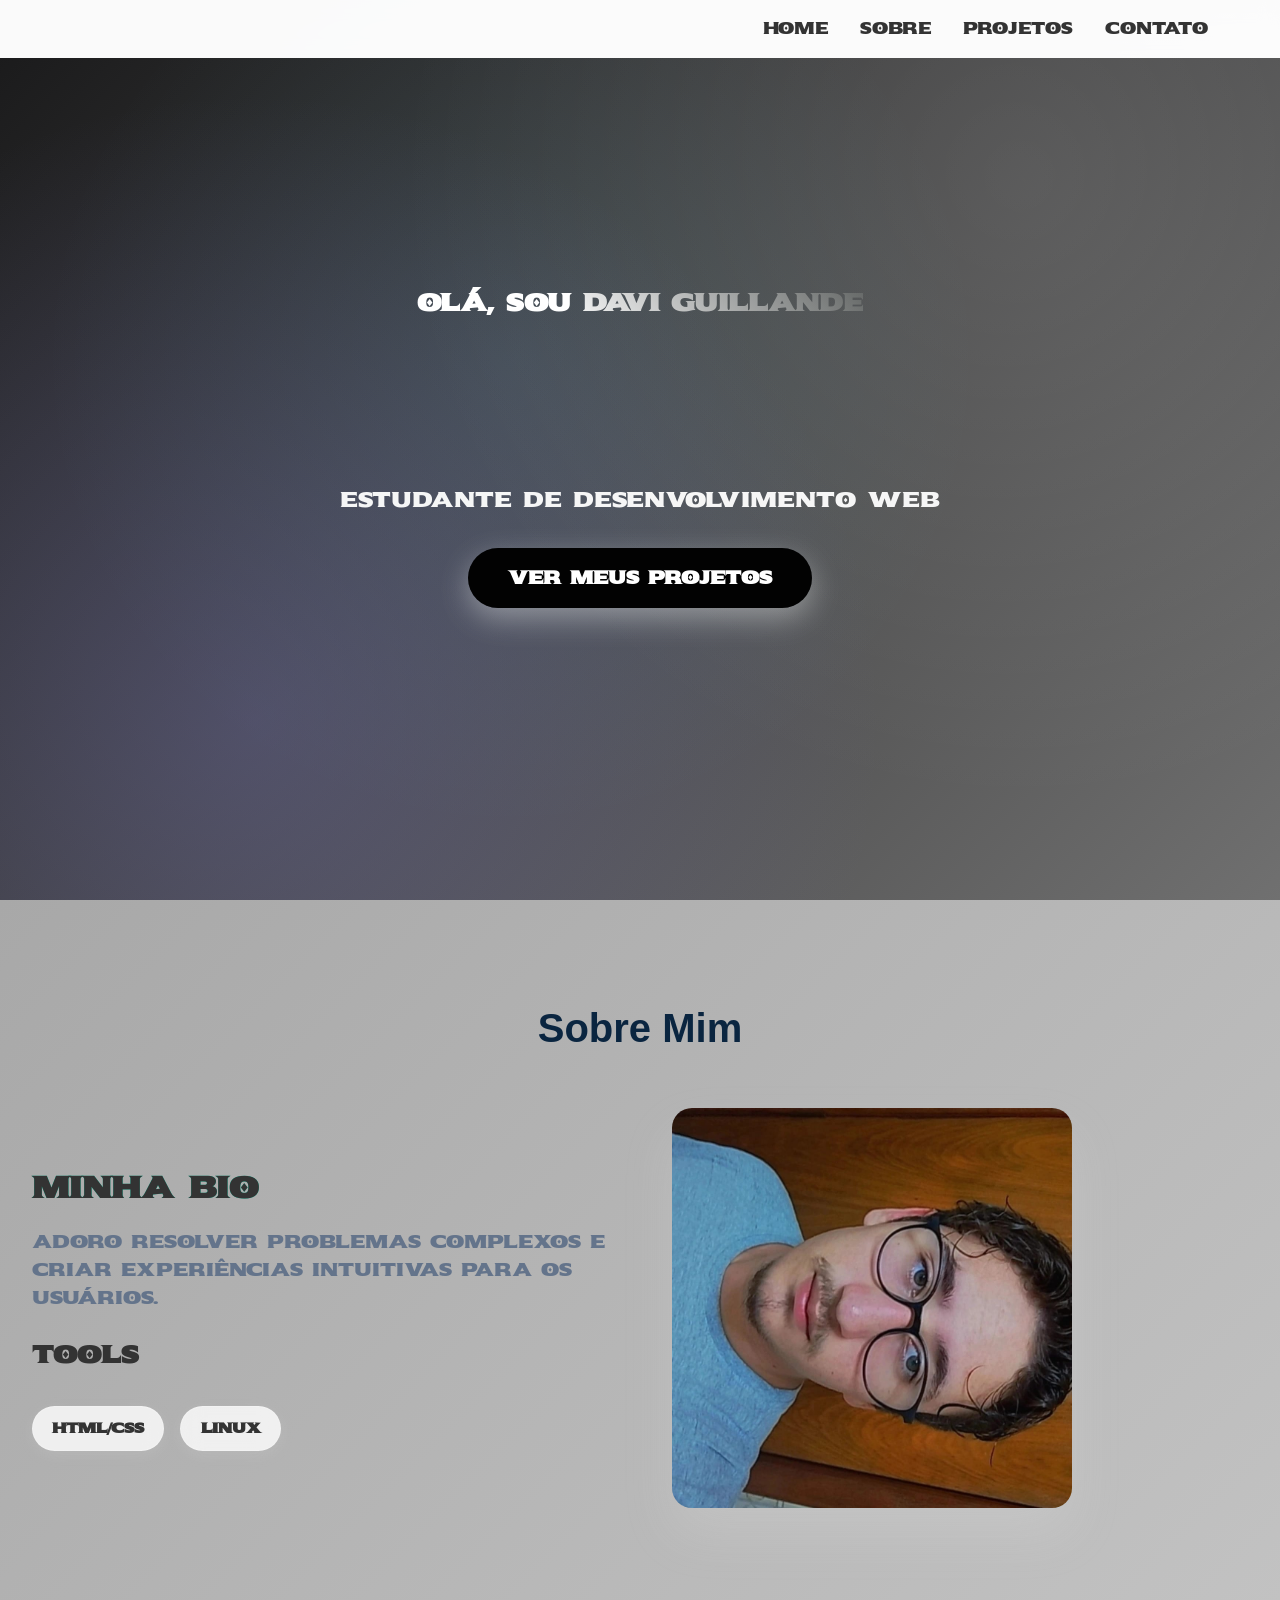
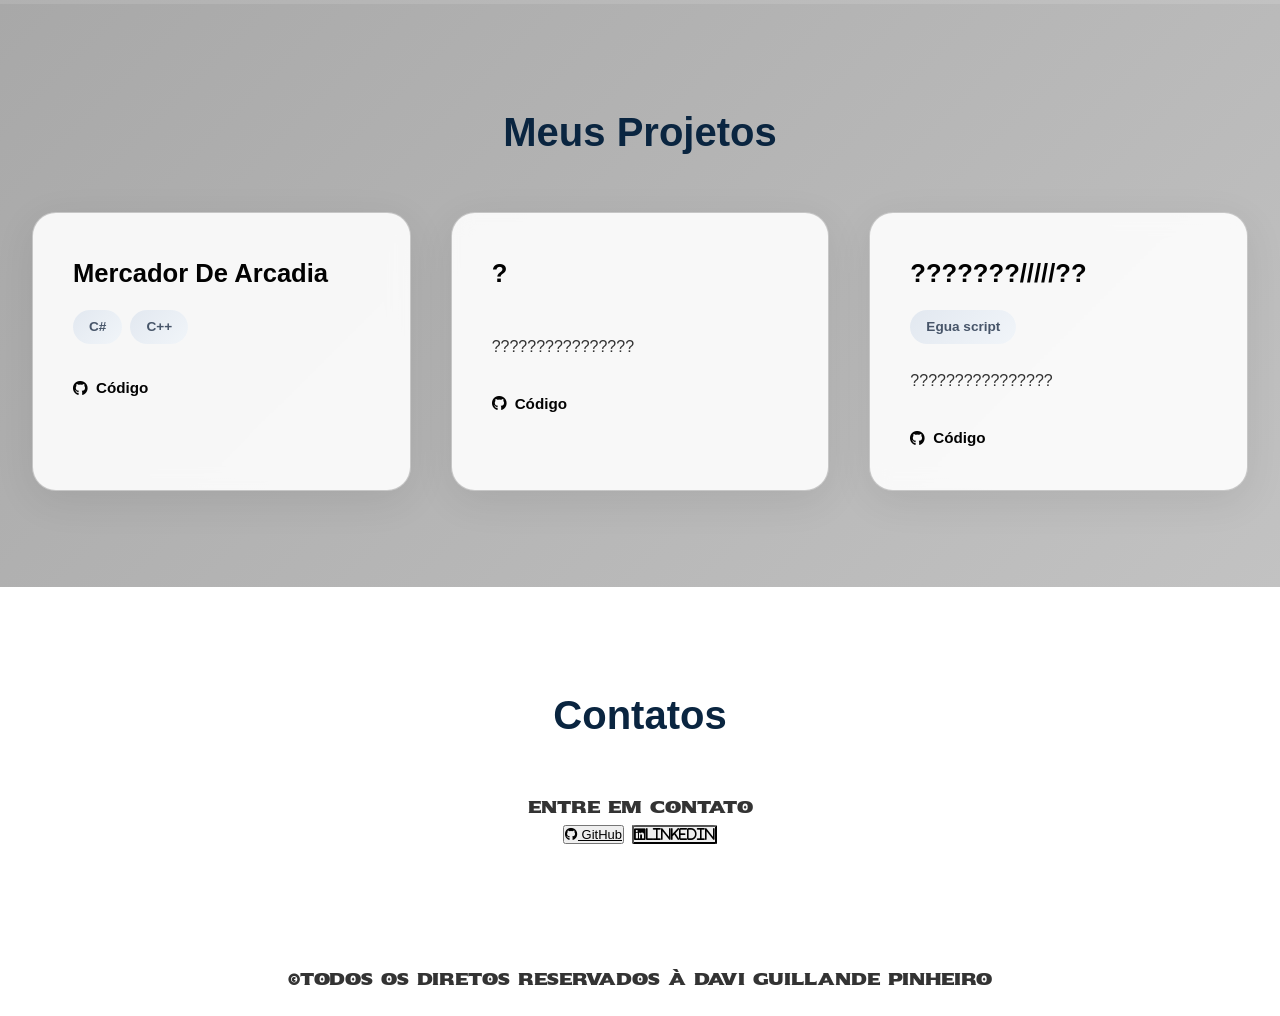
<file: index.html>
<!DOCTYPE html>
<html lang="pt-BR">
<head>
    <meta charset="UTF-8">
    <meta name="viewport" content="width=device-width, initial-scale=1.0">
    <title>Meu Portfólio</title>
    <link href="https://cdnjs.cloudflare.com/ajax/libs/font-awesome/6.4.0/css/all.min.css" rel="stylesheet">
    <link rel="preconnect" href="https://fonts.googleapis.com">
    <link rel="preconnect" href="https://fonts.gstatic.com" crossorigin>
    <link href="https://fonts.googleapis.com/css2?family=Sekuya&display=swap" rel="stylesheet">
    <link rel="stylesheet" href="style.css">
</head>
<body>
    
    <!-- Header -->
    <header class="header-scroll">
        <nav>
            <div class="logo"></div>
            <ul class="nav-links">
                <li><a href="#home">Home</a></li>
                <li><a href="#about">Sobre</a></li>
                <li><a href="#projects">Projetos</a></li>
                <li><a href="#contact">Contato</a></li>
            </ul>
            <label for="hamburger-checkbox" class="hamburger">
                <span></span>
                <span></span>
                <span></span>
            </label>
            <input type="checkbox" id="hamburger-checkbox" class="hamburger-checkbox">
        </nav>
    </header>

    <!-- Hero -->
    <section id="home" class="hero">
        <div class="hero-content">
            <h1>Olá, sou <span class="highlight">Davi Guillande</span></h1>
            <p>Estudante de desenvolvimento Web</p>
            <a href="#projects" class="cta-button">Ver Meus Projetos</a>
        </div>
    </section>

    <!-- About -->
    <section id="about" class="about">
        <h2 class="section-title">Sobre Mim</h2>
        <div class="about-content">
            <div class="about-text">
                <h3>Minha Bio</h3>
                <p>Adoro resolver problemas complexos e criar experiências intuitivas para os usuários.</p>
                <h2>TOOLS</h2>
                <div class="skills">
                    <span class="skill-tag">HTML/CSS</span>
                    <span class="skill-tag">Linux</span>
                    
                </div>
            </div>
            <div class="profile-container">
                <img src="Untitled.jpg" alt="Profile" class="profile-img">
            </div>
        </div>
    </section>

    <!-- Projects -->
    <section id="projects" class="projects-section">
        <h2 class="section-title">Meus Projetos</h2>
        <div class="projects-grid">
            <article class="project-card">
                <h3>Mercador De Arcadia</h3>
                <div class="project-tech">
                    <span class="tech">C#</span>
                    <span class="tech">C++</span>

                </div>
                <p></p>
                <div class="project-links">
                    <a href="https://github.com/aether-dromik/davi" target="_blank" rel="noopener">
                        <i class="fab fa-github"></i> Código
                    </a>
                </div>
            </article>

            <article class="project-card">
                <h3>?</h3>
                <div class="project-tech">
                   
                </div>
                <p>????????????????</p>
                <div class="project-links">
                    <a href="#" target="_blank" rel="noopener">
                        <i class="fab fa-github"></i> Código
                    </a>
                   
                </div>
            </article>

            <article class="project-card">
                <h3>???????/////??</h3>
                <div class="project-tech">
                    <span class="tech">Egua script</span>
                </div>
                <p>????????????????</p>
                <div class="project-links">
                    <a href="#" target="_blank" rel="noopener">
                        <i class="fab fa-github"></i> Código
                    </a>
                </div>
            </article>
            
            
        </div>
    </section>

    <!-- Contact -->
    <section id="contact" class="contact">
        <h2 class="section-title">Contatos</h2>
        <p>Entre em contato</p>
        <div class="contact-links">
            <button class="btnGit">
                <a href="https://github.com/aether-dromik" target="_blank" rel="noopener">
                    <i class="fa-brands fa-github"></i> GitHub
                </a>
            </button>
            <button class="btnlinkedin">
                <a href="https://www.linkedin.com/in/davi-guillande-b382b831b/" target="_blank" rel="noopener">
                <i class="fa-brands fa-linkedin">Linkedin</i>
            </a>
            
            </button>
        </div>
    </section>
    
    <footer class="rodape">
        <p>&copy;Todos os diretos reservados à Davi Guillande Pinheiro</p>
    </footer>
</body>
</html>
</file>
<file: style.css>
* {
    margin: 0;
    padding: 0;
    box-sizing: border-box;
}
:root{
    --cor-aboutProjeto:linear-gradient(135deg, #a8a8a8 0%, #c2c2c2 100%);
    --geral-links:linear-gradient(90deg, #00d4aa, #00b894)
}

body {
    font-family: "Sekuya", system-ui;
    line-height: 1.6;
    color: #333;
    overflow-x: hidden;
    scroll-behavior: smooth;
    margin: 0;
    padding: 0;
}

/* Header */
header {
    position: fixed;
    top: 0;
    width: 100%;
    background: rgba(255, 255, 255, 0.95);
    backdrop-filter: blur(10px);
    z-index: 1000;
    padding: 1rem 0;
    transition: all 0.3s ease;
}

.header-scroll {
    background: rgba(255, 255, 255, 0.98);
}

nav {
    max-width: 1200px;
    margin: 0 auto;
    display: flex;
    justify-content: space-between;
    align-items: center;
    padding: 0 2rem;
}

.logo {
    font-size: 1.8rem;
    font-weight: bold;
    color: #0a2540;
}

.nav-links {
    display: flex;
    list-style: none;
    gap: 2rem;
}

.nav-links a {
    text-decoration: none;
    color: #333;
    font-weight: 500;
    transition: color 0.3s ease;
    position: relative;
    padding: 0.5rem 0;
}

.nav-links a::after {
    content: '';
    position: absolute;
    width: 0;
    height: 2px;
    bottom: 0;
    left: 0;
    background: var(--geral-links);
    
}



.nav-links a:hover {
    color: #00d4aa;
}

/* Hamburger Menu - CSS Only */
.hamburger {
    display: none;
    flex-direction: column;
    cursor: pointer;
    gap: 4px;
}

.hamburger span {
    width: 25px;
    height: 3px;
    background: #333;
    transition: all 0.3s ease;
    border-radius: 2px;
}

.hamburger-checkbox {
    display: none;
}

.hamburger-checkbox:checked+.nav-links {
    transform: translateX(0);
}

/* Hero Section */
.hero {
    height: 100vh;
    background: linear-gradient(135deg, #19191a 0%, #707070 100%);
    display: flex;
    align-items: center;
    justify-content: center;
    text-align: center;
    color: white;
    position: relative;
    overflow: hidden;
}

.hero::before {
    content: '';
    position: absolute;
    top: 0;
    left: 0;
    right: 0;
    bottom: 0;
    background-image:
        radial-gradient(circle at 20% 80%, rgba(120, 119, 198, 0.3) 0%, transparent 50%),
        radial-gradient(circle at 80% 20%, rgba(255, 255, 255, 0.1) 0%, transparent 50%),
        radial-gradient(circle at 40% 40%, rgba(120, 219, 255, 0.1) 0%, transparent 50%);
    animation: heroFloat 20s ease-in-out infinite;
}
.hero-content {
    max-width: 800px;
    padding: 0 2rem;
    position: relative;
    z-index: 2;
}

.hero h1 {
    margin-bottom: 10rem;
    animation: fadeInUp 1s ease 0.2s both;
}

.highlight {
    background: linear-gradient(45deg, #f0f1f1, #656867);
    -webkit-background-clip: text;
    -webkit-text-fill-color: transparent;
    background-clip: text;
}

.hero p {
    font-size: 1.3rem;
    margin-bottom: 2rem;
    opacity: 0.95;
    animation: fadeInUp 1s ease 0.4s both;
}

.cta-button {
    display: inline-block;
    background: linear-gradient(45deg, #020202, #020202);
    color: white;
    padding: 1rem 2.5rem;
    border-radius: 50px;
    text-decoration: none;
    font-weight: 600;
    font-size: 1.1rem;
    transition: all 0.3s cubic-bezier(0.4, 0, 0.2, 1);
    box-shadow: 0 10px 30px rgba(246, 247, 246, 0.4);
    animation: fadeInUp 1s ease 0.6s both;
    position: relative;
    overflow: hidden;
}







/* Sections */
section {
    padding: 6rem 2rem;
   
    margin: 0 auto;
}

.section-title {
    font-size: clamp(2rem, 4vw, 2.5rem);
    text-align: center;
    margin-bottom: 3rem;
    color: #0a2540;
    position: relative;
    font-family: 'Franklin Gothic Medium', 'Arial Narrow', Arial, sans-serif;
}


/* About */
.about {
    background: var(--cor-aboutProjeto);
}

.about-content {
   
    display: grid;
    grid-template-columns: 1fr 1fr;
    gap: 4rem;
    align-items: center;
}

.about-text h3 {
    font-size: 1.8rem;
    margin-bottom: 1rem;
    background: linear-gradient(45deg, #00d4aa, #00b894);

    background-clip: text;
}

.about-text p {
    margin-bottom: 1.5rem;
    font-size: 1.1rem;
    color: #64748b;
}

.skills {
    display: flex;
    flex-wrap: wrap;
    gap: 1rem;
    margin-top: 2rem;
}

.skill-tag {
    background: rgba(255, 255, 255, 0.8);
    padding: 0.6rem 1.2rem;
    border-radius: 25px;
    font-weight: 600;
    font-size: 0.9rem;
    box-shadow: 0 4px 15px rgba(243, 241, 241, 0.1);
    backdrop-filter: blur(10px);
    border: 1px solid rgba(255, 255, 255, 0.2);
    transition: all 0.3s ease;
}



.profile-container {
    position: relative;
}

.profile-img {
    width: 100%;
    max-width: 400px;
    height: 400px;
    border-radius: 20px;
    object-fit: cover;
    box-shadow: 0 25px 50px rgba(243, 243, 243, 0.15);
    transition: all 0.3s ease;
    display: flex;
    justify-content: center;
}


/* Projects */
.projects-section {
    font-family: 'Franklin Gothic Medium', 'Arial Narrow', Arial, sans-serif;
    background: var(--cor-aboutProjeto);
    position: relative;
}

.projects-section::before {
    content: '';
    position: absolute;
    top: 0;
    left: 0;
    right: 0;
    background: linear-gradient(90deg, transparent, #f0eded, transparent);
}

.projects-grid {
    display: grid;
    grid-template-columns: repeat(auto-fit, minmax(350px, 1fr));
    gap: 2.5rem;
}

.project-card {
    background: rgba(255, 255, 255, 0.9);
    border-radius: 24px;
    padding: 2.5rem;
    box-shadow: 0 10px 40px rgba(0, 0, 0, 0.08);
    transition: all 0.4s cubic-bezier(0.4, 0, 0.2, 1);
    border: 1px solid rgba(0, 0, 0, 0.2);
    backdrop-filter: blur(10px);
    position: relative;
    overflow: hidden;
}

.project-card::before {
    content: '';
    position: absolute;
    top: 0;
    left: 0;
    right: 0;
    height: 4px;
    background: var(--geral-links);
    transform: scaleX(0);
    transition: transform 0.4s ease;
}

.project-card:hover::before {
    transform: scaleX(1);
}

.project-card:hover {
    transform: translateY(-15px) scale(1.02);
    box-shadow: 0 30px 80px rgba(0, 0, 0, 0.15);
    border-color: rgba(238, 241, 241, 0.3);
}

.project-card h3 {
    font-size: 1.6rem;
    margin-bottom: 1rem;
    color: #020202;
}

.project-tech {
    display: flex;
    flex-wrap: wrap;
    gap: 0.5rem;
    margin-bottom: 1.5rem;
}

.tech {
    background: linear-gradient(135deg, #e2e8f0, #f1f5f9);
    padding: 0.4rem 1rem;
    border-radius: 20px;
    font-size: 0.85rem;
    font-weight: 600;
    color: #475569;
}

.project-links {
    display: flex;
    gap: 1.5rem;
    margin-top: 2rem;
}

.project-links a {
    color: #030303;
    text-decoration: none;
    font-weight: 600;
    font-size: 0.95rem;
    transition: all 0.3s ease;
    display: flex;
    align-items: center;
    gap: 0.5rem;
}

.project-links a:hover {
    color: #312df8;
    text-align: center;
    align-items: center;
}


.contact-links {
    text-align: center;
    text-decoration: none;
}

.contact {
    text-align: center;
}

.rodape p {

    text-align: center;
    padding: 24px;
    position: relative;
    align-items: end;
    font-family: "Sekuya", system-ui;
}

.btnlinkedin i {
    color: #000000;
    font-size: small;
}

.btnlinkedin {
    border-radius: 5%;
}

.btnGit a {
    color: #000000;
    font-size: small;
}
</file>
